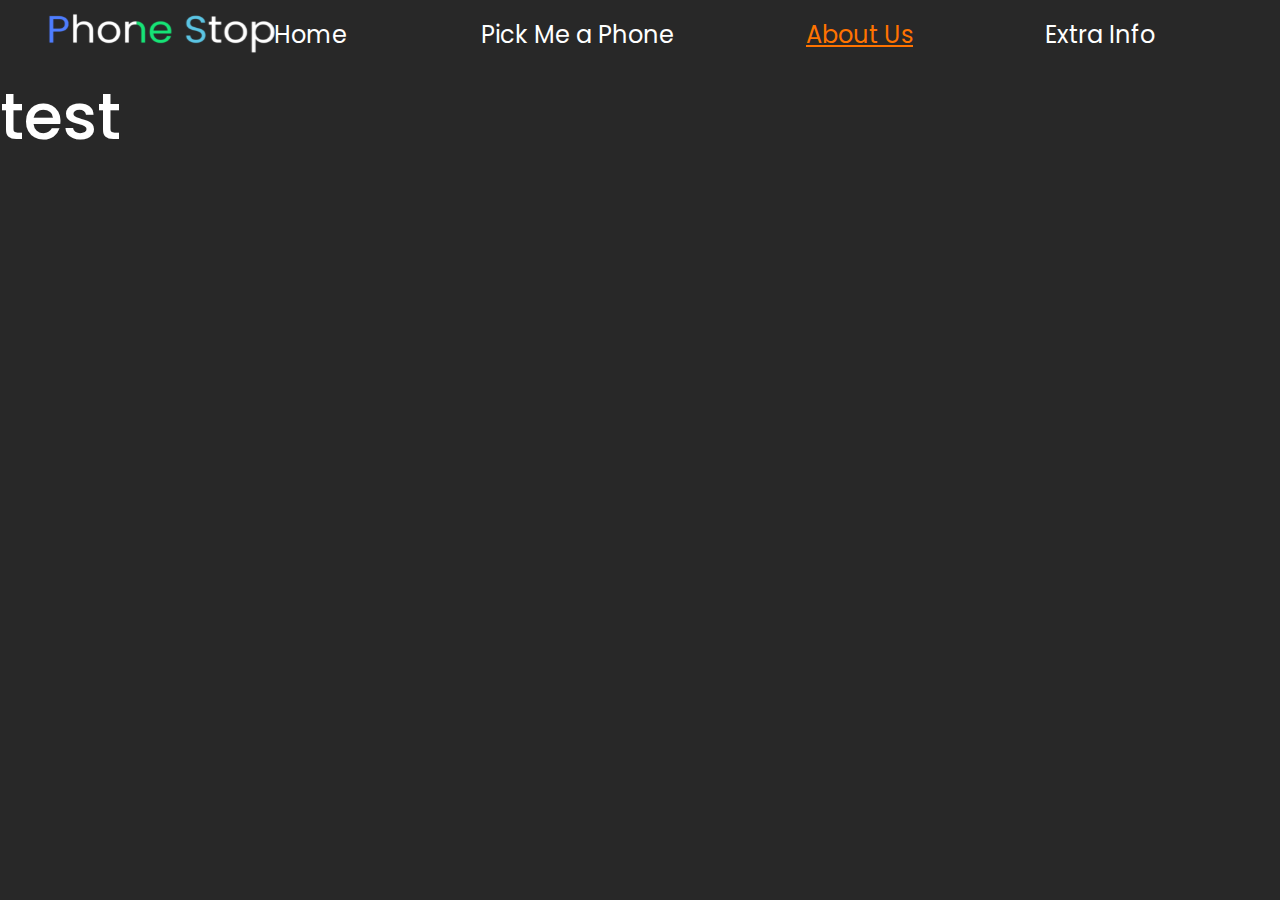
<file: HTML/About.html>
<!DOCTYPE html>
<html lang="en">
<head>
    <meta charset="UTF-8">
    <meta name="viewport" content="width=device-width, initial-scale=1.0">
    <title>Phone Stop | Home</title> <!-- TODO Come up with a name -->
    <link rel="stylesheet" href="../CSS/style.css"> <!-- Primary CSS -->
    <link rel="stylesheet" href="../CSS/aboutus.css"> <!-- CSS with exclusives for this page -->
    <style>
    </style>
</head>
<body>
    <div class="HideScroll">
    <!-- Navbar setup -->
    <header class="HeaderBar">
        <img src="../Images/logo dark.svg" class="Logo" id="logo">
        <div class="Navbar">
            <nav>
                <ul>
                    <li><a href="Home.html">Home </a></li> 
                    <li><a href="Phone.html">Pick Me a Phone</a></li>
                    <li><a href="About.html"><span class="TextMarker">About Us</span></a></li>
                    <li><a href="Credit.html">Extra Info</a></li>
                </ul>
            </nav>
        </div>
        <div class="Newtoggle" onclick="toggleMode()">
            <img src="../Images/dark_mode.png" class="mode-icon" id="lightModeIcon">
            <img src="../Images/light_mode.png" class="mode-icon" id="darkModeIcon">
        </div>
    </header>
    <main>
        <div class="Left">
            <div class="LeftText">test</div>
            
        </div>
    </main>
</body>
<script src="../script.js" type="text/javascript"></script>
</html>
</file>
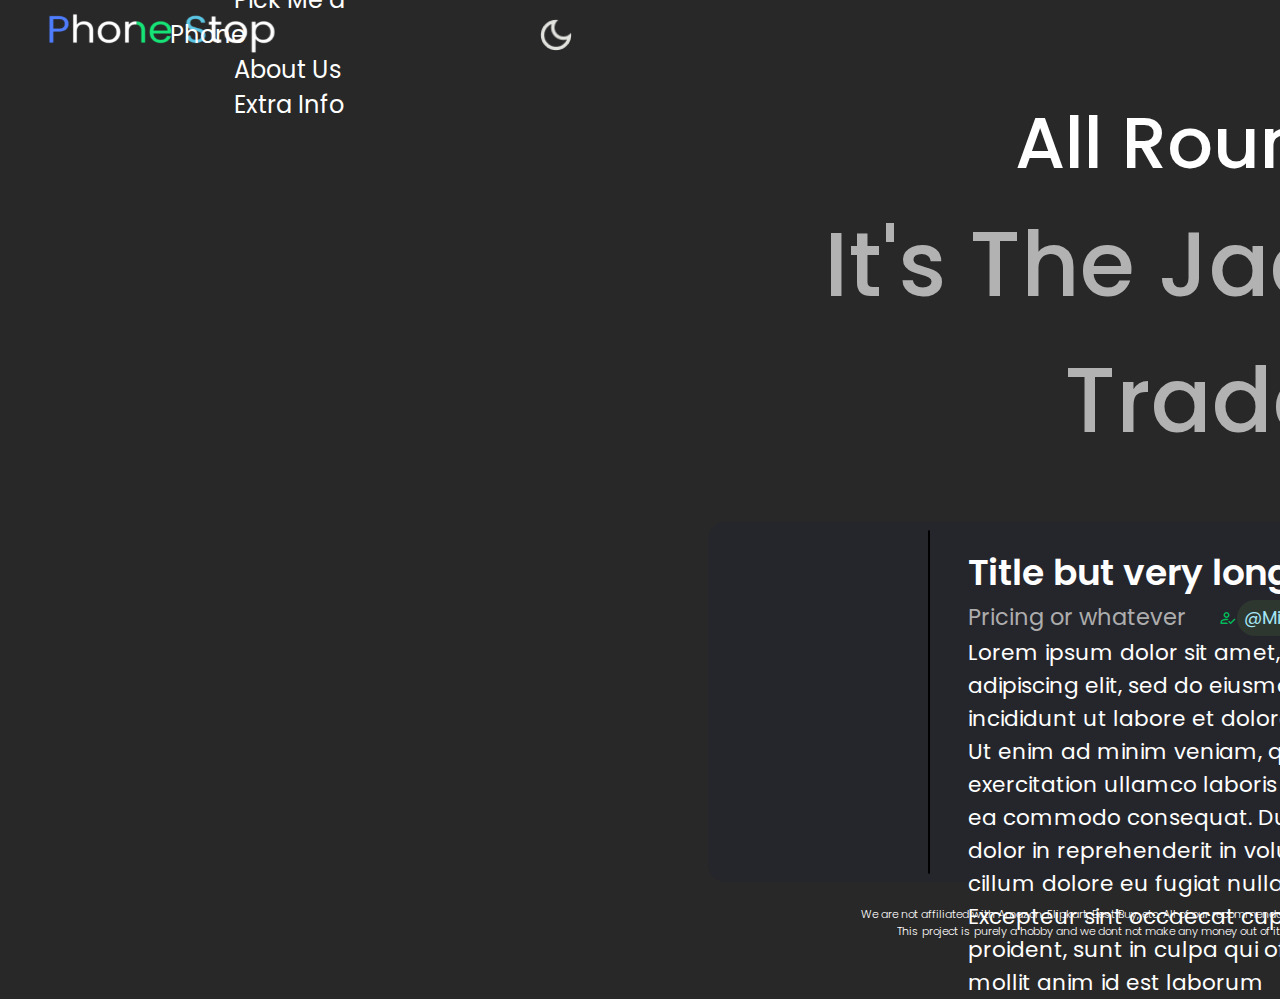
<file: HTML/AllRound.html>
<!DOCTYPE html>
<html lang="en">
<head>
    <meta charset="UTF-8">
    <meta name="viewport" content="width=device-width, initial-scale=1.0">
    <title>Phone Stop | Pick Me a Phone</title>
    <link rel="stylesheet" href="../CSS/style.css"> <!-- Primary CSS -->
    <link rel="stylesheet" href="../CSS/Display.css"> <!-- CSS for the Dark mode/Light mode toggle switch -->
    <style>
    </style>
</head>
<body>
    <!-- Navbar setup -->
    <header class="HeaderBar">
        <img src="../Images/logo dark.svg" class="Logo">
        <div class="Navbar">
            <nav>
                <ul>
                    <!-- All of these link to pages within the site. Names explain themselves. -->
                    <li><a href="Home.html">Home </a></li> 
                    <li><a href="Phone.html">Pick Me a Phone</a></li>
                    <li><a href="About.html">About Us</a></li>
                    <li><a href="Credit.html">Extra Info</a></li>
                </ul>
            </nav>
        </div>
        <div class="Newtoggle" onclick="toggleMode()">
            <img src="../Images/dark_mode.png" class="mode-icon" id="lightModeIcon">
            <img src="../Images/light_mode.png" class="mode-icon" id="darkModeIcon">
        </div>
    </header>
    <main>
        <div class="TopText">
            <div class="Category">All Rounder</div>
            <div class="GoodAt">It's The Jack of All Trades</div>
        </div>
        <div class="PhoneBoxES">
            <div class="PhoneBox">
                <div class="PhoneBoximg"></div>
                <hr class="LineStyle">
                <div class="PBText">
                    <div class="PBTextTitle">Title but very long to prove a point</div>
                    <div class="PBTextInbetweenGroup">
                        <div class="PBTextPrice">Pricing or whatever</div>
                        <div class="PBTextCertification">
                            <img src="../Images/checkmark.svg">
                            @MicrosoftvApple
                        </div>
                    </div>
                    <div class="PBTextReview">
                        Lorem ipsum dolor sit amet, consectetur adipiscing elit, sed do eiusmod tempor incididunt ut labore et dolore magna aliqua. Ut enim ad minim veniam, quis nostrud exercitation ullamco laboris nisi ut aliquip ex ea commodo consequat. Duis aute irure dolor in reprehenderit in voluptate velit esse cillum dolore eu fugiat nulla pariatur. Excepteur sint occaecat cupidatat non proident, sunt in culpa qui officia deserunt mollit anim id est laborum</div>
                </div>
                <div class="Links">
                    <div class="Chips">
                        <div class="TopChip">
                            <img src="../Images/gsm-arena-logo.svg">
                        </div>
                        <div class="MiddleChip">
                            <img src="../Images/amazon.svg">
                        </div>
                        <div class="BottomChip">
                            <img src="../Images/xdadevelopers-logo.svg">
                        </div>
                    </div>
                </div>
            </div>
        </div>
        <div class="footer">
            <div class="FooterText">
                We are not affiliated with Amazon, Flipkart, Best Buy, etc. All of our recommendations are the curated regardless of any kind of sponsor.<br>
                This project is purely a hobby and we dont not make any money out of it. All rights are reserved to their respective owners.
            </div>
        </div>
    </main>
</body>
<script src="../script.js" type="text/javascript"></script>
</html>
</file>
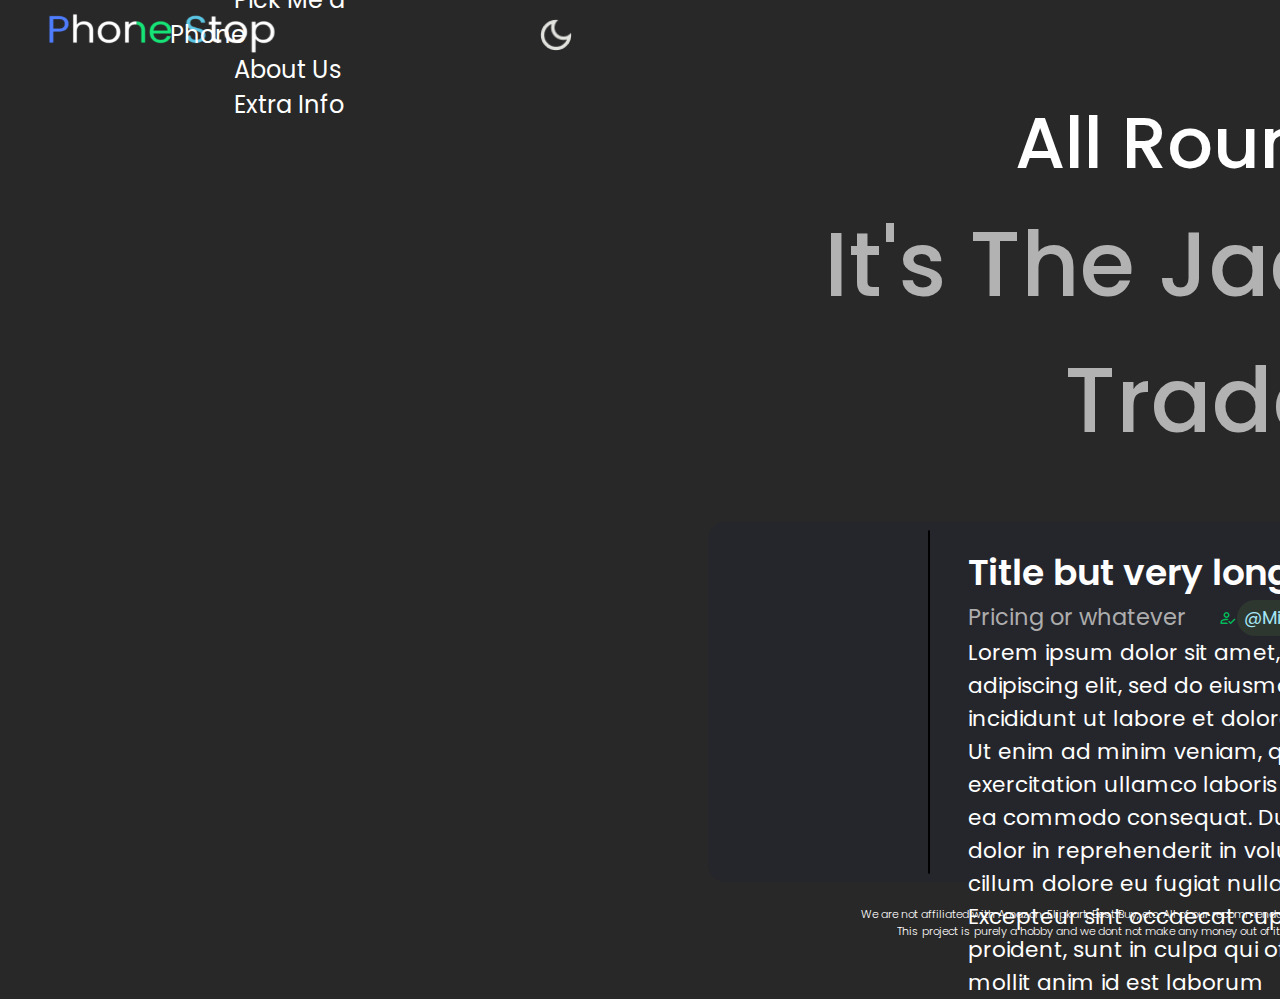
<file: HTML/Battery.html>
<!DOCTYPE html>
<html lang="en">
<head>
    <meta charset="UTF-8">
    <meta name="viewport" content="width=device-width, initial-scale=1.0">
    <title>Phone Stop | Pick Me a Phone</title> <!-- TODO Come up with a name -->
    <link rel="stylesheet" href="../CSS/style.css"> <!-- Primary CSS -->
    <link rel="stylesheet" href="../CSS/Display.css"> <!-- CSS for the Dark mode/Light mode toggle switch -->
    <style>
    </style>
</head>
<body>
    <!-- Navbar setup -->
    <header class="HeaderBar">
        <img src="../Images/logo dark.svg" class="Logo">
        <div class="Navbar">
            <nav>
                <ul>
                    <!-- All of these link to pages within the site. Names explain themselves. -->
                    <li><a href="Home.html">Home </a></li> 
                    <li><a href="Phone.html">Pick Me a Phone</a></li>
                    <li><a href="About.html">About Us</a></li>
                    <li><a href="Credit.html">Extra Info</a></li>
                </ul>
            </nav>
        </div>
        <div class="Newtoggle" onclick="toggleMode()">
            <img src="../Images/dark_mode.png" class="mode-icon" id="lightModeIcon">
            <img src="../Images/light_mode.png" class="mode-icon" id="darkModeIcon">
        </div>
    </header>
    <main>
        <div class="TopText">
            <div class="Category">All Rounder</div>
            <div class="GoodAt">It's The Jack of All Trades</div>
        </div>
        <div class="PhoneBoxES">
            <div class="PhoneBox">
                <div class="PhoneBoximg"></div>
                <hr class="LineStyle">
                <div class="PBText">
                    <div class="PBTextTitle">Title but very long to prove a point</div>
                    <div class="PBTextInbetweenGroup">
                        <div class="PBTextPrice">Pricing or whatever</div>
                        <div class="PBTextCertification">
                            <img src="../Images/checkmark.svg">
                            @MicrosoftvApple
                        </div>
                    </div>
                    <div class="PBTextReview">
                        Lorem ipsum dolor sit amet, consectetur adipiscing elit, sed do eiusmod tempor incididunt ut labore et dolore magna aliqua. Ut enim ad minim veniam, quis nostrud exercitation ullamco laboris nisi ut aliquip ex ea commodo consequat. Duis aute irure dolor in reprehenderit in voluptate velit esse cillum dolore eu fugiat nulla pariatur. Excepteur sint occaecat cupidatat non proident, sunt in culpa qui officia deserunt mollit anim id est laborum</div>
                </div>
                <div class="Links">
                    <div class="Chips">
                        <div class="TopChip">
                            <img src="../Images/gsm-arena-logo.svg">
                        </div>
                        <div class="MiddleChip">
                            <img src="../Images/amazon.svg">
                        </div>
                        <div class="BottomChip">
                            <img src="../Images/xdadevelopers-logo.svg">
                        </div>
                    </div>
                </div>
            </div>
        </div>
        <div class="footer">
            <div class="FooterText">
                We are not affiliated with Amazon, Flipkart, Best Buy, etc. All of our recommendations are the curated regardless of any kind of sponsor.<br>
                This project is purely a hobby and we dont not make any money out of it. All rights are reserved to their respective owners.
            </div>
        </div>
    </main>
</body>
<script src="../script.js" type="text/javascript"></script>
</html>
</file>
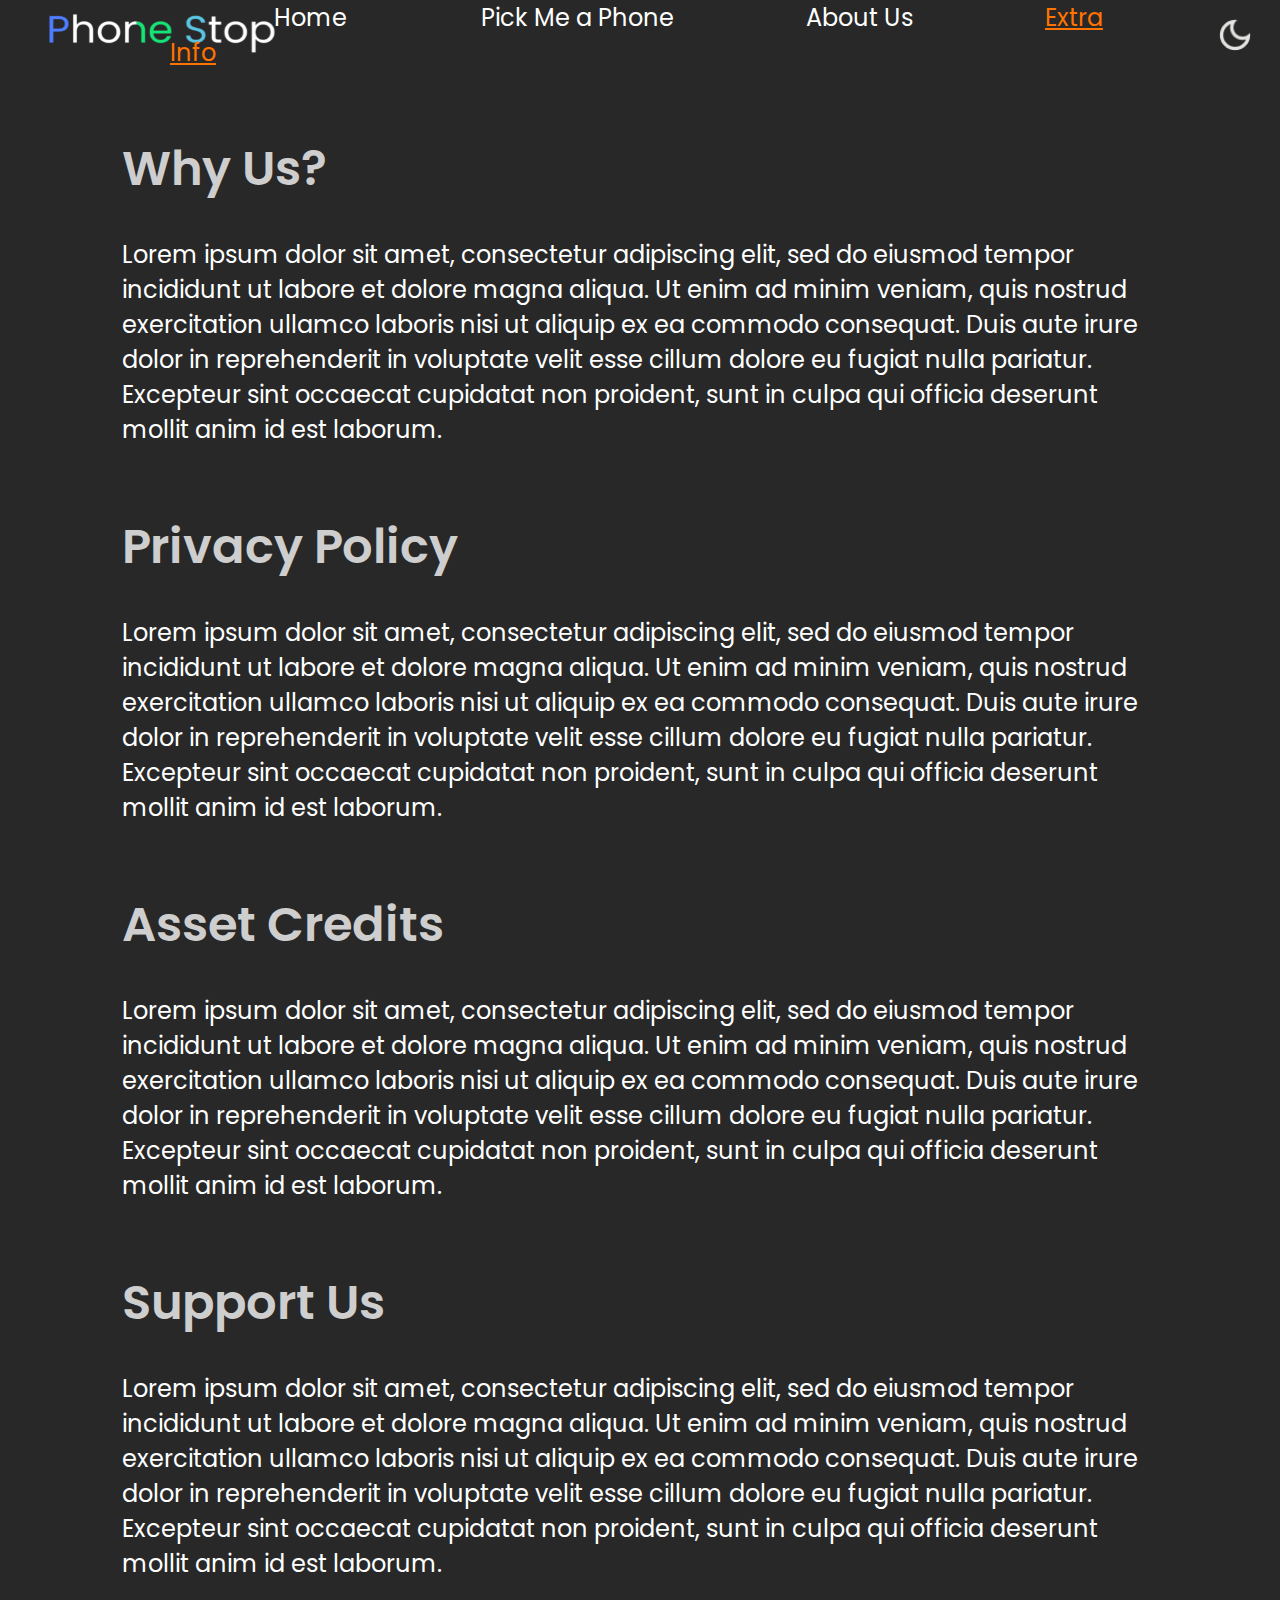
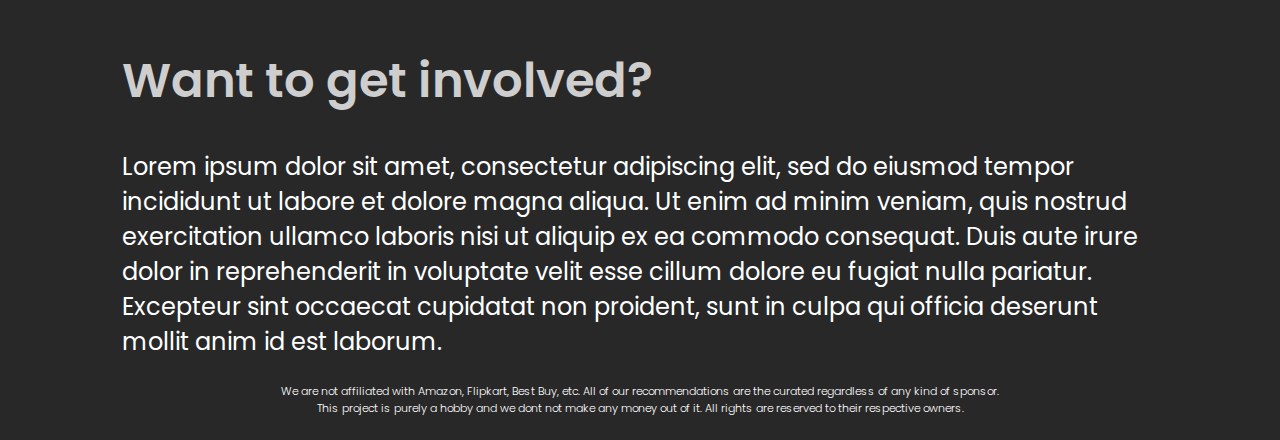
<file: HTML/Credit.html>
<!DOCTYPE html>
<html lang="en">
<head>
    <meta charset="UTF-8">
    <meta name="viewport" content="width=device-width, initial-scale=1.0">
    <title>Phone Stop | Home</title> <!-- TODO Come up with a name -->
    <link rel="stylesheet" href="../CSS/style.css"> <!-- Primary CSS -->
    <link rel="stylesheet" href="../CSS/credit.css"> <!-- CSS with exclusives for this page -->
    <style>
    </style>
</head>
<body>
    <div class="HideScroll">
    <!-- Navbar setup -->
    <header class="HeaderBar">
        <img src="../Images/logo dark.svg" class="Logo" id="logo">
        <div class="Navbar">
            <nav>
                <ul>
                    <li><a href="Home.html">Home </a></li> 
                    <li><a href="Phone.html">Pick Me a Phone</a></li>
                    <li><a href="About.html">About Us</a></li>
                    <li><a href="Credit.html"><span class="TextMarker">Extra Info</span></a></li>
                </ul>
            </nav>
        </div>
        <div class="Newtoggle" onclick="toggleMode()">
            <img src="../Images/dark_mode.png" class="mode-icon" id="lightModeIcon">
            <img src="../Images/light_mode.png" class="mode-icon" id="darkModeIcon">
        </div>
    </header>
    <main>
        <div class="BottomStuff">
            <div class="TextStuff">
                <div class="TextTitle" id="WhyUs">Why Us?</div>
                <div class="TextText">
                    Lorem ipsum dolor sit amet, consectetur adipiscing elit, sed do eiusmod tempor incididunt ut labore et dolore magna aliqua. Ut enim ad minim veniam, quis nostrud exercitation ullamco laboris nisi ut aliquip ex ea commodo consequat. Duis aute irure dolor in reprehenderit in voluptate velit esse cillum dolore eu fugiat nulla pariatur. Excepteur sint occaecat cupidatat non proident, sunt in culpa qui officia deserunt mollit anim id est laborum.
                </div>
                <div class="TextTitle" id="Privacy">Privacy Policy</div>
                <div class="TextText">
                    Lorem ipsum dolor sit amet, consectetur adipiscing elit, sed do eiusmod tempor incididunt ut labore et dolore magna aliqua. Ut enim ad minim veniam, quis nostrud exercitation ullamco laboris nisi ut aliquip ex ea commodo consequat. Duis aute irure dolor in reprehenderit in voluptate velit esse cillum dolore eu fugiat nulla pariatur. Excepteur sint occaecat cupidatat non proident, sunt in culpa qui officia deserunt mollit anim id est laborum.
                </div>
                <div class="TextTitle" id="Assets">Asset Credits</div>
                <div class="TextText">
                    Lorem ipsum dolor sit amet, consectetur adipiscing elit, sed do eiusmod tempor incididunt ut labore et dolore magna aliqua. Ut enim ad minim veniam, quis nostrud exercitation ullamco laboris nisi ut aliquip ex ea commodo consequat. Duis aute irure dolor in reprehenderit in voluptate velit esse cillum dolore eu fugiat nulla pariatur. Excepteur sint occaecat cupidatat non proident, sunt in culpa qui officia deserunt mollit anim id est laborum.
                </div>
                <div class="TextTitle" id="Support">Support Us</div>
                <div class="TextText">
                    Lorem ipsum dolor sit amet, consectetur adipiscing elit, sed do eiusmod tempor incididunt ut labore et dolore magna aliqua. Ut enim ad minim veniam, quis nostrud exercitation ullamco laboris nisi ut aliquip ex ea commodo consequat. Duis aute irure dolor in reprehenderit in voluptate velit esse cillum dolore eu fugiat nulla pariatur. Excepteur sint occaecat cupidatat non proident, sunt in culpa qui officia deserunt mollit anim id est laborum.
                </div>
                <div class="TextTitle" id="Invite">Want to get involved?</div>
                <div class="TextText">
                    Lorem ipsum dolor sit amet, consectetur adipiscing elit, sed do eiusmod tempor incididunt ut labore et dolore magna aliqua. Ut enim ad minim veniam, quis nostrud exercitation ullamco laboris nisi ut aliquip ex ea commodo consequat. Duis aute irure dolor in reprehenderit in voluptate velit esse cillum dolore eu fugiat nulla pariatur. Excepteur sint occaecat cupidatat non proident, sunt in culpa qui officia deserunt mollit anim id est laborum.
                </div>
            </div>
        </div>
        <div class="footer">
            <div class="FooterText">
                We are not affiliated with Amazon, Flipkart, Best Buy, etc. All of our recommendations are the curated regardless of any kind of sponsor.<br>
                This project is purely a hobby and we dont not make any money out of it. All rights are reserved to their respective owners.
            </div>
        </div>
    </main>
    </div>
</body>
<script src="../script.js" type="text/javascript"></script>
</html>
</file>
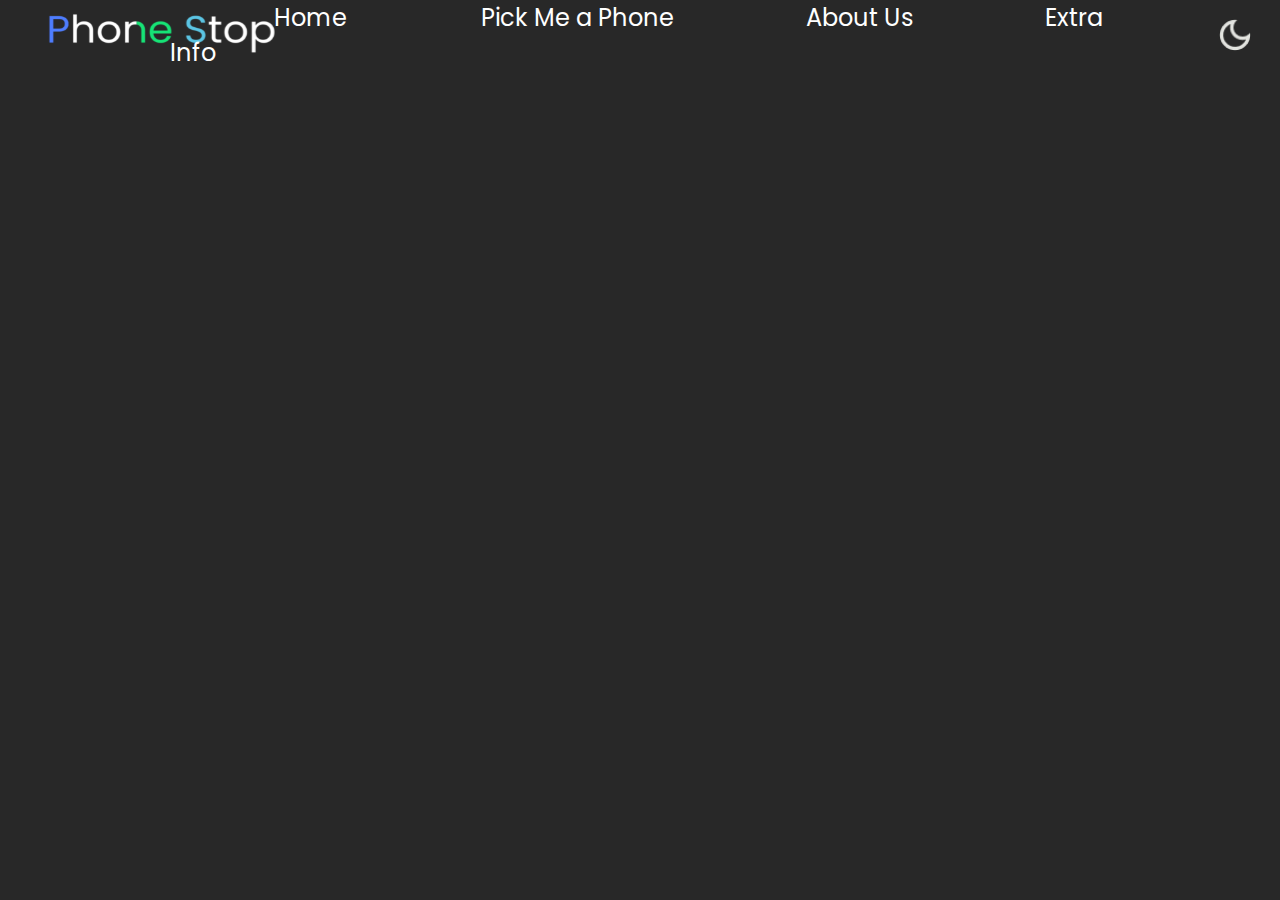
<file: HTML/Phone.html>
<!DOCTYPE html>
<html lang="en">
<head>
    <meta charset="UTF-8">
    <meta name="viewport" content="width=device-width, initial-scale=1.0">
    <title>Phone Stop | Pick Me a Phone</title> <!-- TODO Come up with a name -->
    <link rel="stylesheet" href="../CSS/style.css"> <!-- Primary CSS -->
    <!-- <link rel="stylesheet" href="../CSS/phone.css"> CSS for the Dark mode/Light mode toggle switch -->
    <style>
    </style>
</head>
<body>
    <!-- Navbar setup -->
    <header class="HeaderBar">
        <img src="../Images/logo dark.svg" class="Logo">
        <div class="Navbar">
            <nav>
                <ul>
                    <!-- All of these link to pages within the site. Names explain themselves. -->
                    <li><a href="Home.html">Home </a></li> 
                    <li><a href="Phone.html">Pick Me a Phone</a></li>
                    <li><a href="About.html">About Us</a></li>
                    <li><a href="Credit.html">Extra Info</a></li>
                </ul>
            </nav>
        </div>
        <div class="Newtoggle" onclick="toggleMode()">
            <img src="../Images/dark_mode.png" class="mode-icon" id="lightModeIcon">
            <img src="../Images/light_mode.png" class="mode-icon" id="darkModeIcon">
        </div>
    </header>
    <main>
        
    </main>
</body>
<script src="../script.js" type="text/javascript"></script>
</html>
</file>
<file: CSS/style.css>
@import url('https://fonts.googleapis.com/css2?family=Poppins:wght@400;500&family=Source+Code+Pro&display=swap');
/* I'll be annotating as I go so yall can read and understand it in case you don't, I hope it helps. */
/* Setup to allow for dark mode light mode toggles */
:root {
    --background: rgb(40, 40, 40);
    /* --shadow: rgb(0, 0, 0); */
    --font-one: rgb(255, 255, 255);
    --font-accent: rgb(255, 115, 0);
}
/* It's actually light mode and I know how counterintuitive that is but it works and I'm too lazy to change it lmao - Linas */
[data-theme="dark"] {
    --background: rgb(255, 255, 255);
    /* --shadow: rgb(73, 73, 73); */
    --font-one: rgb(0, 0, 0);
    --font-accent: rgb(255, 115, 0);
}
body {
    margin: 0; 
    padding-top: 0; 
    display: flex;
    height: 100vh; 
    font-family: 'Poppins', sans-serif;
    background-color: var(--background); 
    color: var(--font-one);
    transition: 0.25s ease;
    font-size: 16px;
}
.HeaderBar {
    background-color: var(--background);
    box-shadow: 0 0 3vh 0 var(--shadow);
    top: 0;
    left: 0;
    right: 0;
    position: relative;
    display: flex;
    height: 4.34rem;
    z-index: 100;
    transition: 0.25s ease;
    align-items: center;
    justify-content: space-between;
}
.Navbar {
    top: 0;
    left: -6.59rem; /* ?Needed to postition the navbar in the actual middle */
    right: 0;
    position: relative;
    display: flex;
    height: 4.34rem;
    align-items: center;
    justify-content: center;
}
.Navbar * {
    display: inline;
}
.Navbar li {
    margin: 4rem;
    font-size: 1.5rem;
    position: relative;
    height: 100%;
}
.Navbar li a {
    color: var(--font-one);
    text-decoration: none;
}
.TextMarker {
    color: var(--font-accent);
    text-decoration: underline;
}
/* header img {
    margin-left: 2rem;
    position: relative;
    top: 0;
    left: 0;
    right: 0;
    height: 4rem;
    background-color: rebeccapurple;
} */
/* .PageMark {
    border: 0.25vh solid rgb(92, 124, 240);
    border-radius: 1vh;
    margin-top: 0.5vh;
    position: absolute;
    width: 5%;
} */
.Newtoggle {
    position: relative;
    display: flex;
    align-items: center;
    justify-content: center;
    top: 0;
    margin-top: 0;
    z-index: 200;
    height: 2rem;
    width: 2rem;
    margin-right: 2rem;
}
.Newtoggle img {
    height: 2rem;
    width: 2rem;
    position: absolute;
    top: 0;
    left: 0;
    margin-left: 0rem;
}
.Newtoggle img#lightModeIcon {
    visibility: visible; /* Set default visibility for light mode icon */
}
.Newtoggle img#darkModeIcon {
    visibility: hidden; /* Set default visibility for dark mode icon */
}
[data-theme="dark"] .Newtoggle img#lightModeIcon {
    visibility: hidden; /* Hide light mode icon in dark mode */
}
[data-theme="dark"] .Newtoggle img#darkModeIcon {
    visibility: visible; /* Show dark mode icon in dark mode */
}
.stars-image {
    margin: 2vh;
    height: 5vh;
    width: auto;
}
.Logo {
    height: 3rem;
    width: auto;
    margin-left: 2rem;
}
.footer {
    position: relative;
    display: flex;
    justify-content: center;
    align-items: center;
    height: 3dvh;
    padding: 3dvh;
}
.FooterText {
    font-size: 0.6875rem;
    font-weight: 300;
    text-align: center;
}
</file>
<file: CSS/aboutus.css>
:root {
    --font-two: rgb(255, 255, 255);
    --font-three: rgb(42, 235, 38);
    --border: rgb(255, 255, 255);
}
/* It's actually light mode and I know how counterintuitive that is but it works and I'm too lazy to change it lmao - Linas */
[data-theme="dark"] {
    --font-two: rgb(100, 100, 100);
    --font-three: rgb(42, 235, 38);
    --border: rgb(0, 0, 0);
}
* {
    width: 100dvw;
}
main {
    width: 100%;
    height: max-content;
}
.Left {
    height: 100%;
    width: 30%rem;
    display: flex;
    flex-direction: column;
    justify-content: center;
    align-items: center; 
}
.LeftText {
    font-size: 4rem;
    font-weight: 500;
    color: var(--font-two);
}
</file>
<file: CSS/Display.css>
:root {
    --subtitle: rgb(178, 178, 178);
    --accentbg: rgb(39, 39, 39);
    --font-two: rgb(173, 173, 173);
    --phoneboxbg: rgb(37, 38, 44);
    --certbg: rgb(46, 54, 48);
    --certfont: rgb(165, 231, 245);
    --chipbg: rgb(43, 50, 46);
}
/* It's actually light mode and I know how counterintuitive that is but it works and I'm too lazy to change it lmao - Linas */
[data-theme="dark"] {
    --subtitle: rgb(75, 75, 75);
    --accentbg: rgb(188, 207, 255);
    --font-two: rgb(114, 114, 114);
    --phoneboxbg: rgb(224, 233, 255);
    --certbg: rgb(221, 255, 228);
    --certfont: rgb(46, 131, 131);
    --chipbg: rgb(215, 251, 231);
}
main {
    transition: 0.25s ease;
}
.TopText {
    display: flex;
    justify-content: center;
    width: 100dvw;
    height: 50dvh;
    top: 8.68dvh;
    flex-direction: column;
    align-items: center;
}
.Category {
    font-size: 8dvh;
    font-weight: 500;
    text-align: center;
    width: max-content;
    height: max-content;
    margin-top: 12dvh;
}
.GoodAt {
    color: var(--subtitle);
    font-size: 10dvh;
    font-weight: 500;
    text-align: center;
    width: 80dvw;
}
.PhoneBoxES {
    display: flex;
    justify-content: center;
    align-items: center;
    flex-direction: column;
    width: 100%;
    height: max-content;
}
.PhoneBox {
    background-color: var(--phoneboxbg);
    width: 80dvw;
    height: 40dvh;
    margin-top: 8dvh;
    display: flex;
    border-radius: 2dvh;
    transition: 0.25s ease;
}
.PhoneBoximg {
    width: 12.5dvw;
    height: 35dvh;
    position: relative;
    top: 2.5dvh;
    left: 2.5dvh;
}
.PBText {
    display: flex;
    flex-direction: column;
    width: 40dvw;
    height: 35dvh;
    position: relative;
    top: 2.5dvh;
    right: 2.5dvh;
}
.PBTextTitle {
    font-size: 4dvh;
    width: max-content;
    height: max-content;
    font-weight: 600;
}
.PBTextInbetweenGroup {
    width: max-content;
    height: max-content;
    display: flex;
    flex-direction: row;
}
.PBTextPrice {
    font-size: 2.5dvh;
    color: var(--font-two);
    width: max-content;
    height: max-content;
}
.PBTextCertification {
    background-color: var(--certbg);
    color: var(--certfont);
    width: 12dvw;
    display: flex;
    margin-left: 4dvw;
    border-radius: 2dvh;
    height: 4dvh;
    display: flex;
    justify-content: center;
    align-items: center;
    font-size: 2dvh;
    transition: 0.25s ease;
}
.PBTextCertification img {
    height: 2dvh;
    margin-right: 0.5dvw;
} 
.PBTextReview {
    width: 100%;
    height: 74%;
    font-size: 2.4dvh;
}
.LineStyle {
    border: 0.1dvw solid black;
    border-radius: 50dvw;
    position: relative;
}
.Links {
    display: flex;
    justify-content: center;
    align-items: center;
    width: 18dvw;
    height: 35dvh;
    position: relative;
    top: 2.5dvh;
    right: 2.5dvh;
}
.Chips {
    display: grid;
    grid-template-columns: repeat(1, 16dvw);
    grid-template-rows: repeat(3, 11dvh);
    gap: 1dvh;
}
.TopChip {
    border-radius: 2dvh 2dvh 1dvh 1dvh;
    display: flex;
    justify-content: center;
    align-items: center;
    background-color: var(--chipbg);
    transition: 0.25s ease;
}
.TopChip img {
    width: 90%;
}
.MiddleChip {
    border-radius: 1dvh;
    display: flex;
    justify-content: center;
    align-items: center;
    background-color: var(--chipbg);
    transition: 0.25s ease;
}
.MiddleChip img {
    height: 150%;
} 
.BottomChip {
    border-radius: 1dvh 1dvh 2dvh 2dvh;
    display: flex;
    justify-content: center;
    align-items: center;
    background-color: var(--chipbg);
    transition: 0.25s ease;
}
.BottomChip img {
    height: 70%;
}
</file>
<file: CSS/credit.css>
:root {
    --boxbg: rgb(17, 34, 109);
    --font-two: rgb(206, 206, 206);
    --font-three: rgb(81, 81, 81);
    --hr: rgb(255, 255, 255);
}
/* It's actually light mode and I know how counterintuitive that is but it works and I'm too lazy to change it lmao - Linas */
[data-theme="dark"] {
    --boxbg: rgb(45, 66, 255);
    --font-two: rgb(89, 89, 89);
    --font-three: rgb(145, 145, 145);
    --hr: rgb(0, 0, 0);
}
.TextStuff {
    padding-left: 4rem;
    padding-right: 4rem;
    height: 100%;
    display: flex;
    flex-direction: column;
    align-items: center;
}
.TextTitle {
    margin-top: 4rem;
    font-size: 3em;
    font-weight: 600;
    color: var(--font-two);
    width: 90%;
}
.TextText {
    margin-top: 2rem;
    font-size: 1.5em;
    font-weight: 400;
    width: 90%;
}
</file>
<file: CSS/phone.css>
:root {
    --chipbg: rgb(10, 70, 87);
    --chipicon: rgb(27, 165, 165);
    --chiptext: rgb(71, 240, 240);
    --font-two: rgb(170, 170, 170);
    --linktophonebg: rgb(12, 64, 122);
    --linktophonebghover: rgb(2, 28, 58);
    --border: rgb(255, 255, 255);
}
/* It's actually light mode and I know how counterintuitive that is but it works and I'm too lazy to change it lmao - Linas */
[data-theme="dark"] {
    --chipbg: rgba(117, 211, 236, 0.329);
    --chipicon: rgb(11, 73, 73);
    --chiptext: rgb(46, 131, 131);
    --font-two: rgb(87, 87, 87);
    --linktophonebg: rgb(29, 167, 226);
    --linktophonebghover: rgb(118, 214, 255);
    --border: rgb(0, 0, 0);
}

.TopText {
    width: 100dvw;
    height: 45dvh;
    display: flex;
    align-items: center;
    justify-content: center;
    flex-direction: column;
}
.TopText img {
    margin-top: 12dvh;
    width: 7dvh;
}
.TopTextTitle {
    font-size: 6dvh;
    font-weight: 500;
    margin-top: 2dvh;
}
.TopTextComment {
    font-weight: 300;
    font-size: 2dvh;
    margin-top: 2dvh;
}
.Grid {
    display: grid;
    grid-template-columns: repeat(5, 35dvh);
    grid-template-rows: repeat(1, 50dvw);
    gap: 2dvw;
    justify-content: center;
}
.Choice {
    border: 0.2dvh solid var(--border);
    border-radius: 2vh;
    display: flex;
    justify-content: flex-end;
    flex-direction: column;
    align-items: center;
}
.Choice#Special {
    background:
        linear-gradient(var(--background) 0 0) padding-box,
        linear-gradient(to bottom, #00FF0A, #006CEA) border-box;
    border: 0.4vh solid transparent;
    border-radius: 2vh;
    display: flex;
    justify-content: flex-end;
    flex-direction: column;
    align-items: center;
    transition: 0.25s ease;
}
.ChoiceChip {
    width: 60%;
    background-color: var(--chipbg);
    border-radius: 4dvh;
    height: 5%;
    display: flex;
    justify-content: center;
    align-items: center;
    font-size: 2.5dvh;
    font-weight: 400;
    margin-bottom: 4dvh;
    color: var(--chiptext);
}
.ChoiceChip img {
    height: 2.5dvh;
    margin-right: 0.5dvw;
}
.Skill {
    font-size: 3.5dvh;
    font-weight: 400;
}
.Tagline {
    font-size: 2dvh;
    font-weight: 300;
    color: var(--font-two);
    margin-bottom: 4dvh;
}
.ChoiceImage{
    width: auto;
    background-color: red;
    height: 50%;
    margin-bottom: 14dvh;
}
.LinktoPhones {
    transition: 0.25s ease;
    width: 60%;
    height: 5%;
    border: none;
    background-color: var(--linktophonebg);
    color: var(--font-one);
    border-radius: 1dvh;
    margin-bottom: 6dvh;
    font-size: 2dvh;
    font-weight: 500;
}
.LinktoPhones:hover {
    background-color: var(--linktophonebghover);
}
</file>
